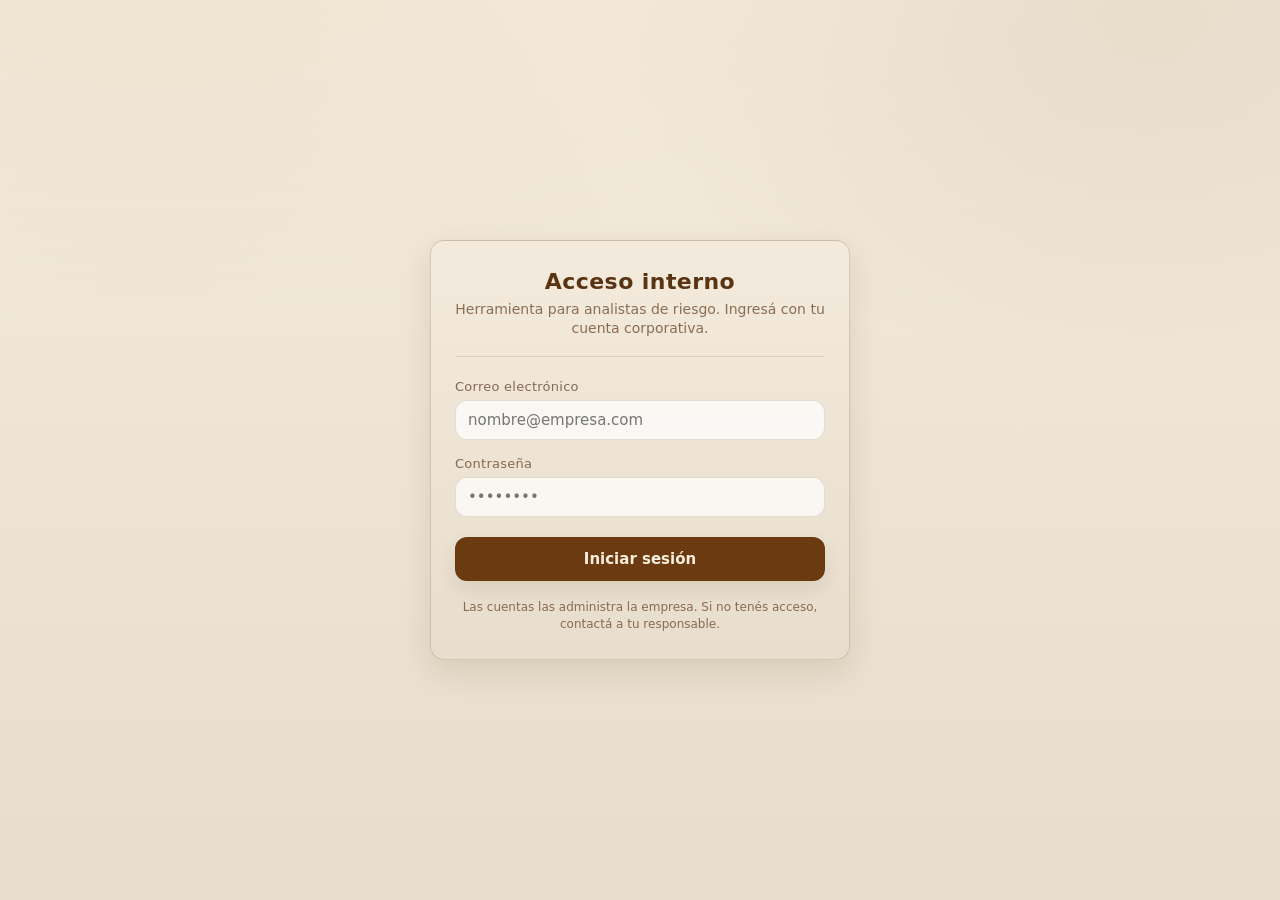
<file: index.html>
<!doctype html>
<html lang="es">
  <head>
    <meta charset="UTF-8" />
    <meta name="viewport" content="width=device-width, initial-scale=1.0" />
    <title>Panel de riesgo</title>
    <link rel="icon" href="/dashboard/favicon.svg" type="image/svg+xml" />
    <meta http-equiv="refresh" content="0; url=/dashboard/" />
    <link rel="canonical" href="/dashboard/" />
  </head>
  <body>
    <noscript>
      Ir al panel: <a href="/dashboard/">/dashboard/</a>
    </noscript>
    <script>
      window.location.replace("/dashboard/");
    </script>
  </body>
</html>
</file>
<file: dashboard/styles.css>
/* MATEO-inspired palette */
:root {
  
  --brown-dark: #5a3412;
  --brown-medium: #8b5a2b;
  --brown-primary: #fdead6;
  --beige-light: #e7ddcc;
  --beige-medium: #d8c7ae;
  --cream-soft: #f3ebdd;
  --gold-soft: #d3a15a;

  --text: #2a1a10;
  --muted: rgba(90, 52, 18, 0.68);
  --border: rgba(90, 52, 18, 0.18);
  --shadow: 0 12px 30px rgba(90, 52, 18, 0.12);
  --shadow-soft: 0 8px 18px rgba(90, 52, 18, 0.10);
  --radius: 14px;
  --ring: 0 0 0 4px rgba(211, 161, 90, 0.28);

  --risk-low: #1f7a3a;
  --risk-mid: #b7791f;
  --risk-high: #b8322a;

  --hero-icon-size: 56px;
  --hero-text-gap: 14px;
}

* {
  box-sizing: border-box;
}

html,
body {
  height: 100%;
}

body {
  margin: 0;
  /* Unified warm background (no bands / no seams) */
  background:
    radial-gradient(1200px 700px at 12% -10%, rgba(211, 161, 90, 0.10), transparent 60%),
    radial-gradient(900px 600px at 90% 0%, rgba(139, 90, 43, 0.10), transparent 62%),
    linear-gradient(180deg, var(--cream-soft), var(--beige-light));
  color: var(--text);
  font-family: Inter, ui-sans-serif, system-ui, -apple-system, Segoe UI, Roboto, Arial, sans-serif;
}

.container {
  max-width: 860px;
  /* Base container should not impose vertical spacing */
  margin: 0 auto;
  padding: 0 18px;
}

/* === HERO (top bar) === */
.heroBar {
  position: relative;
  overflow: hidden;
  padding: 14px 0 12px;
  color: #f3e4cf;
  background: #6b3a10;
  box-shadow: none;
  --hero-icon-size: 48px;
}

.heroBar .container {
  max-width: 1400px;
  margin-top: 4px;
  margin-bottom: 0;
}

main.container {
  /* Separate main layout spacing from hero */
  margin-top: 16px;
  margin-bottom: 28px;
}

main.container.workspaceLayout {
  max-width: 1400px;
}

.workspace {
  display: grid;
  grid-template-columns: minmax(272px, 320px) minmax(0, 1fr);
  grid-template-rows: auto;
  column-gap: 24px;
  align-items: stretch;
  overflow: visible;
}

.workspace > .workspaceSidebar {
  grid-column: 1;
  grid-row: 1;
  min-width: 0;
  min-height: 0;
  display: flex;
  flex-direction: column;
  gap: 14px;
  align-self: stretch;
  padding-bottom: 20px;
  box-sizing: border-box;
}

.workspace > .detailPane {
  grid-column: 2;
  grid-row: 1;
  align-self: stretch;
}

.masterPanel {
  flex: 1 1 auto;
  min-height: 0;
  display: flex;
  flex-direction: column;
  padding: 16px;
  border-radius: var(--radius);
  border: 1px solid rgba(90, 52, 18, 0.12);
  background: rgba(243, 235, 221, 0.55);
  box-shadow: var(--shadow-soft);
}

.masterPanelTitle {
  font-size: 13px;
  font-weight: 650;
  color: var(--brown-dark);
  letter-spacing: 0.04em;
  margin-bottom: 10px;
}

.masterSearchWrap {
  display: flex;
  align-items: center;
  gap: 8px;
  width: 100%;
  margin-bottom: 10px;
  padding: 0 10px 0 10px;
  min-height: 40px;
  border-radius: 12px;
  border: 1px solid rgba(90, 52, 18, 0.14);
  background: #fff;
  box-shadow: inset 0 1px 0 rgba(255, 255, 255, 0.65), 0 1px 2px rgba(90, 52, 18, 0.06);
}

.masterSearchWrap:focus-within {
  outline: none;
  box-shadow: inset 0 1px 0 rgba(255, 255, 255, 0.65), 0 1px 2px rgba(90, 52, 18, 0.06), var(--ring);
}

.masterSearchIcon {
  flex-shrink: 0;
  display: flex;
  align-items: center;
  justify-content: center;
  width: 20px;
  height: 20px;
  color: rgba(90, 52, 18, 0.48);
  margin-top: 1px;
}

.masterSearchIcon svg {
  width: 18px;
  height: 18px;
  display: block;
}

.masterSearchInput {
  flex: 1 1 auto;
  min-width: 0;
  width: 100%;
  margin: 0;
  padding: 10px 8px 10px 0;
  border: none;
  border-radius: 0;
  background: transparent;
  color: rgba(42, 26, 16, 0.94);
  font: inherit;
  font-size: 14px;
  line-height: 1.35;
}

.masterSearchInput::placeholder {
  color: rgba(90, 52, 18, 0.48);
  opacity: 1;
}

.masterSearchInput:focus {
  outline: none;
}

.masterList {
  flex: 1 1 auto;
  min-height: 0;
  display: flex;
  flex-direction: column;
  gap: 10px;
  overflow-y: auto;
  padding-right: 2px;
}

.masterPagination {
  flex-shrink: 0;
  margin-top: 4px;
  padding-top: 12px;
  border-top: 1px solid rgba(90, 52, 18, 0.1);
}

.masterPaginationInner {
  display: flex;
  align-items: center;
  justify-content: space-between;
  gap: 10px;
}

.masterPaginationBtn {
  flex: 0 0 auto;
  font: inherit;
  font-size: 12px;
  font-weight: 600;
  padding: 8px 12px;
  border-radius: 10px;
  border: 1px solid rgba(90, 52, 18, 0.14);
  background: rgba(255, 255, 255, 0.5);
  color: rgba(66, 40, 24, 0.9);
  box-shadow: 0 1px 2px rgba(90, 52, 18, 0.05);
  cursor: pointer;
  transition: background 140ms ease, border-color 140ms ease, box-shadow 140ms ease;
}

.masterPaginationBtn:hover:not(:disabled) {
  background: rgba(255, 255, 255, 0.72);
  border-color: rgba(90, 52, 18, 0.2);
}

.masterPaginationBtn:focus-visible {
  outline: none;
  box-shadow: var(--ring), 0 1px 2px rgba(90, 52, 18, 0.05);
}

.masterPaginationBtn:disabled {
  opacity: 0.42;
  cursor: not-allowed;
}

.masterPaginationStatus {
  flex: 1 1 auto;
  text-align: center;
  font-size: 12px;
  font-weight: 600;
  color: rgba(90, 52, 18, 0.68);
  letter-spacing: 0.02em;
  min-width: 0;
}

.masterEmpty {
  padding: 8px 4px;
  font-size: 13px;
}

.masterCard {
  width: 100%;
  text-align: left;
  padding: 12px 12px 12px 11px;
  border-radius: 14px;
  border: 1px solid rgba(90, 52, 18, 0.12);
  border-left: 3px solid transparent;
  background: rgba(255, 255, 255, 0.42);
  box-shadow: 0 1px 3px rgba(90, 52, 18, 0.05);
  cursor: pointer;
  color: rgba(42, 26, 16, 0.94);
  font: inherit;
  transition: background 140ms ease, border-color 140ms ease, box-shadow 140ms ease;
}

.masterCard:hover {
  background: rgba(255, 255, 255, 0.62);
  border-color: rgba(90, 52, 18, 0.16);
}

.masterCard:focus-visible {
  outline: none;
  box-shadow: var(--ring), 0 1px 3px rgba(90, 52, 18, 0.05);
}

.masterCard.is-active {
  background: rgba(243, 235, 221, 0.88);
  border-color: rgba(90, 52, 18, 0.16);
  border-left-color: var(--gold-soft);
  box-shadow: 0 6px 16px rgba(90, 52, 18, 0.10);
}

.masterCardName {
  display: block;
  width: 100%;
  font-size: 14px;
  font-weight: 650;
  line-height: 1.25;
  color: var(--brown-dark);
}

.masterCardPill {
  display: inline-block;
  margin-top: 10px;
  font-size: 11px;
  font-weight: 650;
  letter-spacing: 0.03em;
  padding: 5px 11px;
  border-radius: 999px;
  border: 1px solid rgba(90, 52, 18, 0.14);
  background: rgba(231, 221, 204, 0.55);
  color: rgba(90, 52, 18, 0.88);
}

.masterCardPill.low {
  border-color: rgba(31, 122, 58, 0.38);
  background: rgba(31, 122, 58, 0.12);
  color: var(--risk-low);
}

.masterCardPill.medium {
  border-color: rgba(183, 121, 31, 0.45);
  background: rgba(183, 121, 31, 0.14);
  color: var(--risk-mid);
}

.masterCardPill.high {
  border-color: rgba(184, 50, 42, 0.42);
  background: rgba(184, 50, 42, 0.12);
  color: var(--risk-high);
}

.masterCardPill.neutral {
  border-color: rgba(90, 52, 18, 0.12);
  background: rgba(231, 221, 204, 0.45);
  color: rgba(90, 52, 18, 0.72);
}

.detailPane {
  min-width: 0;
  overflow: visible;
}

.entityNameValue {
  display: block;
  font-weight: 650;
  font-size: 17px;
  line-height: 1.25;
  color: rgba(42, 26, 16, 0.96);
}

.analysisBar {
  width: 100%;
  padding: 16px;
  border-radius: var(--radius);
  border: 1px solid rgba(90, 52, 18, 0.12);
  background: rgba(243, 235, 221, 0.55);
  box-shadow: var(--shadow-soft);
}

.analysisInner {
  display: flex;
  align-items: center;
  justify-content: center;
  flex-wrap: wrap;
  gap: 12px;
  width: 100%;
}

.analysisLabel {
  font-size: 13px;
  color: rgba(90, 52, 18, 0.72);
  letter-spacing: 0.02em;
}

.segmented {
  display: inline-flex;
  align-items: center;
  gap: 0;
  padding: 4px;
  border-radius: 999px;
  background: rgba(231, 221, 204, 0.70);
  border: 1px solid rgba(90, 52, 18, 0.14);
  box-shadow: 0 8px 18px rgba(90, 52, 18, 0.08);
}

.segmentedInput {
  position: absolute;
  opacity: 0;
  pointer-events: none;
}

.segmentedOption {
  padding: 8px 14px;
  border-radius: 999px;
  cursor: pointer;
  user-select: none;
  font-size: 14px;
  color: rgba(42, 26, 16, 0.88);
  transition: background 140ms ease, color 140ms ease, box-shadow 140ms ease;
}

.segmentedInput:checked + .segmentedOption {
  background: rgba(243, 235, 221, 0.92);
  color: rgba(42, 26, 16, 0.96);
  box-shadow: 0 10px 24px rgba(90, 52, 18, 0.10);
}

.segmentedOption:focus-visible {
  outline: none;
  box-shadow: var(--ring);
}

.heroBar::before {
  content: none;
}

.heroBar::after {
  content: none;
}

.heroInner {
  position: relative;
  z-index: 1;
  display: block;
}

.heroFrame {
  width: 100%;
  display: grid;
  grid-template-columns: auto 1fr auto;
  align-items: center;
  column-gap: 14px;
  margin-top: 0;
}

.heroBlock {
  min-width: 0;
  display: flex;
  align-items: center;
}

.heroBlockLeft {
  justify-content: flex-start;
}

.heroBlockCenter {
  flex-direction: column;
  align-items: flex-start;
  justify-content: center;
  gap: 3px;
}

.heroBlockRight {
  justify-content: flex-end;
}

.heroIcon {
  width: var(--hero-icon-size);
  height: var(--hero-icon-size);
  border-radius: 14px;
  display: grid;
  place-items: center;
  background: rgba(139, 90, 43, 0.22);
  color: #f3e4cf;
  box-shadow: 0 18px 44px rgba(0, 0, 0, 0.22);
}

.heroIcon svg {
  width: 26px;
  height: 26px;
}

.heroBar .heroIcon svg {
  width: 22px;
  height: 22px;
}

.heroTitle {
  margin: 0;
  font-size: 28px;
  line-height: 1.05;
  font-weight: 700;
  color: #f7eedd;
  letter-spacing: 0.2px;
}

.heroSubtitle {
  margin: 0;
  max-width: 60ch;
  font-size: 16px;
  font-weight: 400;
  color: #f3e4cf;
}

.heroMateo {
  width: 92px;
  height: 92px;
  border-radius: 16px;
  display: block;
  object-fit: cover;
  object-position: center;
  justify-self: end;
  align-self: start;
  margin-top: 6px;
  margin-right: 6px;
}

.heroBar .heroMateo {
  width: 72px;
  height: 72px;
  border-radius: 14px;
  align-self: center;
  margin-top: 0;
  margin-right: 4px;
}

/* === CONTENT CARD (do not change visual intent) === */
.card {
  margin-top: 0;
  border: 1px solid var(--border);
  border-radius: var(--radius);
  padding: 18px;
  background: linear-gradient(180deg, rgba(243, 235, 221, 0.92), rgba(231, 221, 204, 0.92));
  box-shadow: var(--shadow);
  backdrop-filter: blur(6px);
  overflow: visible;
}

.muted {
  color: var(--muted);
}

/* Dashboard inner hero (decision/score area) */
.hero {
  padding-bottom: 14px;
  border-bottom: 1px solid rgba(90, 52, 18, 0.12);
  overflow: visible;
}

.heroTop {
  display: flex;
  align-items: flex-start;
  justify-content: space-between;
  gap: 12px;
  overflow: visible;
}

.label {
  font-size: 12px;
  color: rgba(90, 52, 18, 0.70);
  text-transform: uppercase;
  letter-spacing: 0.04em;
}

.decisionText {
  margin-top: 6px;
  font-size: 28px;
  line-height: 1.05;
  font-weight: 700;
  letter-spacing: 0.3px;
  color: var(--brown-dark);
}

.decisionText.approve {
  color: var(--risk-low);
}
.decisionText.review {
  color: var(--risk-mid);
}
.decisionText.reject {
  color: var(--risk-high);
}

.pill {
  font-size: 12px;
  padding: 6px 10px;
  border-radius: 999px;
  border: 1px solid var(--border);
  background: rgba(231, 221, 204, 0.75);
  color: var(--brown-dark);
  box-shadow: var(--shadow-soft);
  letter-spacing: 0.04em;
}

.decisionPill {
  padding: 10px 14px;
  font-size: 13px;
}

.decisionDropdown {
  position: relative;
  align-self: flex-start;
  flex-shrink: 0;
  z-index: 20;
}

.decisionPillTrigger {
  display: inline-flex;
  align-items: center;
  justify-content: space-between;
  gap: 8px;
  min-width: 158px;
  max-width: 100%;
  cursor: pointer;
  color: inherit;
  font: inherit;
  text-align: left;
}

#decisionPillLabel {
  flex: 1 1 auto;
  min-width: 0;
  overflow: hidden;
  text-overflow: ellipsis;
}

.decisionPillTrigger:focus-visible {
  outline: none;
  box-shadow: var(--ring);
}

.pill.approve {
  border-color: rgba(31, 122, 58, 0.40);
  background: linear-gradient(180deg, rgba(31, 122, 58, 0.14), rgba(231, 221, 204, 0.82));
  color: var(--risk-low);
}
.pill.review {
  border-color: rgba(183, 121, 31, 0.55);
  background: linear-gradient(180deg, rgba(183, 121, 31, 0.18), rgba(231, 221, 204, 0.82));
  color: var(--risk-mid);
}
.pill.reject {
  border-color: rgba(184, 50, 42, 0.55);
  background: linear-gradient(180deg, rgba(184, 50, 42, 0.16), rgba(231, 221, 204, 0.82));
  color: var(--risk-high);
}

.heroMeta {
  display: grid;
  grid-template-columns: 1fr 1fr;
  gap: 12px;
  margin-top: 12px;
}

.metaItem {
  padding: 12px;
  border-radius: 12px;
  background: rgba(216, 199, 174, 0.35);
  border: 1px solid rgba(90, 52, 18, 0.10);
}

.metaValue {
  margin-top: 6px;
  display: flex;
  align-items: baseline;
  gap: 10px;
  flex-wrap: wrap;
  font-size: 16px;
  color: rgba(42, 26, 16, 0.94);
}

.scoreValue {
  font-weight: 700;
  color: var(--brown-dark);
  font-size: 26px;
  line-height: 1;
}

.scoreContext {
  font-size: 13px;
  padding: 4px 8px;
  border-radius: 999px;
  border: 1px solid rgba(90, 52, 18, 0.14);
  background: rgba(231, 221, 204, 0.70);
  color: rgba(90, 52, 18, 0.88);
}

.scoreContext.low {
  border-color: rgba(31, 122, 58, 0.35);
  background: rgba(31, 122, 58, 0.10);
  color: var(--risk-low);
}
.scoreContext.medium {
  border-color: rgba(183, 121, 31, 0.40);
  background: rgba(183, 121, 31, 0.12);
  color: var(--risk-mid);
}
.scoreContext.high {
  border-color: rgba(184, 50, 42, 0.40);
  background: rgba(184, 50, 42, 0.10);
  color: var(--risk-high);
}

/* Dropdown */
.dropdown {
  position: relative;
}

.dropdown .label {
  margin-bottom: 8px;
}

.dropdownTrigger {
  width: 100%;
  display: flex;
  align-items: center;
  justify-content: space-between;
  gap: 10px;
  padding: 6px 10px;
  border-radius: 12px;
  background: rgba(231, 221, 204, 0.55);
  border: 1px solid rgba(90, 52, 18, 0.14);
  color: inherit;
  font: inherit;
  cursor: pointer;
  box-shadow: 0 6px 14px rgba(90, 52, 18, 0.08);
}

.dropdownTrigger .metaValue {
  margin-top: 0;
  display: block;
  line-height: 1.2;
}

.dropdownTrigger:focus-visible {
  outline: none;
  box-shadow: var(--ring), 0 6px 14px rgba(90, 52, 18, 0.08);
}

.chevron {
  color: rgba(90, 52, 18, 0.70);
  font-size: 14px;
  line-height: 1;
}

.dropdownMenu {
  position: absolute;
  left: 0;
  right: 0;
  top: calc(100% + 8px);
  z-index: 10;
  display: none;
  padding: 8px;
  border-radius: 14px;
  background: rgba(243, 235, 221, 0.96);
  border: 1px solid rgba(90, 52, 18, 0.16);
  box-shadow: 0 16px 40px rgba(90, 52, 18, 0.16);
  backdrop-filter: blur(8px);
}

.dropdownMenu.open {
  display: block;
}

.menuSearch {
  padding: 4px 4px 8px 4px;
}

.menuSearchInput {
  width: 100%;
  padding: 9px 10px;
  border-radius: 12px;
  border: 1px solid rgba(90, 52, 18, 0.14);
  background: rgba(231, 221, 204, 0.55);
  color: rgba(42, 26, 16, 0.94);
  font: inherit;
}

.menuSearchInput::placeholder {
  color: rgba(90, 52, 18, 0.55);
}

.menuSearchInput:focus-visible {
  outline: none;
  box-shadow: var(--ring);
}

.menuItem {
  width: 100%;
  text-align: left;
  padding: 10px 10px;
  border-radius: 12px;
  border: 1px solid transparent;
  background: transparent;
  cursor: pointer;
  color: rgba(42, 26, 16, 0.94);
  font: inherit;
}

.menuItem:hover {
  background: rgba(216, 199, 174, 0.35);
  border-color: rgba(90, 52, 18, 0.10);
}

.menuItem:focus-visible {
  outline: none;
  box-shadow: var(--ring);
}

/* Decision estado: menú alineado al trigger, por encima del resto de la card */
.dropdown.decisionDropdown .dropdownMenu.decisionDropdownMenu {
  position: absolute;
  top: calc(100% + 8px);
  right: 0;
  left: auto;
  width: max(100%, 12.75rem);
  min-width: 12.75rem;
  max-width: min(17rem, calc(100vw - 32px));
  margin: 0;
  padding: 6px;
  z-index: 200;
  box-sizing: border-box;
}

.dropdown.decisionDropdown .dropdownMenu.decisionDropdownMenu .menuItem {
  display: block;
  width: 100%;
  box-sizing: border-box;
  white-space: nowrap;
  padding: 10px 12px;
}

/* Subcard + lists */
.field {
  margin-top: 14px;
}

.value {
  margin-top: 4px;
  font-size: 16px;
  color: var(--text);
}

.subcard {
  margin-top: 14px;
  padding: 14px;
  border-radius: 12px;
  border: 1px solid rgba(90, 52, 18, 0.12);
  background: rgba(243, 235, 221, 0.55);
}

.subcardTitle {
  font-weight: 650;
  color: var(--brown-dark);
  letter-spacing: 0.2px;
  margin-bottom: 10px;
}

.detailsGrid {
  display: grid;
  grid-template-columns: repeat(2, minmax(0, 1fr));
  gap: 12px;
}

.detail .value {
  font-size: 15px;
}

.summary {
  font-size: 15px;
  line-height: 1.35;
  color: rgba(42, 26, 16, 0.94);
}

.list {
  margin: 8px 0 0 0;
  padding-left: 18px;
}

.list li {
  color: rgba(42, 26, 16, 0.92);
  margin: 6px 0;
}

.list li::marker {
  color: var(--gold-soft);
}

.footer {
  margin-top: 36px;
  padding-top: 22px;
  padding-bottom: 28px;
  border-top: 1px solid rgba(90, 52, 18, 0.09);
  font-size: 13px;
}

.footerRow {
  display: flex;
  flex-wrap: wrap;
  align-items: center;
  justify-content: space-between;
  gap: 14px 20px;
}

.footerLogout {
  margin: 0;
  padding: 0;
  border: none;
  background: none;
  font: inherit;
  font-size: 13px;
  color: var(--muted);
  text-decoration: underline;
  cursor: pointer;
  text-underline-offset: 2px;
}

.footerLogout:hover {
  color: var(--brown-dark);
}

code {
  padding: 2px 6px;
  border-radius: 8px;
  background: rgba(216, 199, 174, 0.70);
  border: 1px solid rgba(90, 52, 18, 0.14);
  color: var(--brown-dark);
}

@media (max-width: 720px) {
  .heroInner {
    grid-template-columns: 1fr;
  }
  .heroMateo {
    justify-self: start;
  }
  .heroMeta {
    grid-template-columns: 1fr;
  }
  .detailsGrid {
    grid-template-columns: 1fr;
  }
  .decisionText {
    font-size: 24px;
  }
  .workspace {
    grid-template-columns: 1fr;
    grid-template-rows: auto;
    row-gap: 14px;
  }

  .workspace > .workspaceSidebar,
  .workspace > .detailPane {
    grid-column: 1;
    grid-row: auto;
  }

  .workspace > .workspaceSidebar {
    padding-bottom: 0;
    align-self: start;
    width: 100%;
  }

  .workspace > .workspaceSidebar .masterPanel {
    flex: 0 1 auto;
  }

  .workspace > .workspaceSidebar .masterList {
    flex: 0 1 auto;
    max-height: min(70vh, 520px);
  }
}
</file>
<file: dashboard/login.css>
/* Pantalla de acceso interno — reutiliza variables de styles.css */

.loginPage {
  min-height: 100vh;
  display: grid;
  place-items: center;
  padding: 24px 18px;
}

.loginCard {
  width: 100%;
  max-width: 420px;
  border: 1px solid var(--border);
  border-radius: var(--radius);
  padding: 28px 24px 26px;
  background: linear-gradient(180deg, rgba(243, 235, 221, 0.92), rgba(231, 221, 204, 0.92));
  box-shadow: var(--shadow);
}

.loginCardHeader {
  text-align: center;
  margin-bottom: 22px;
  padding-bottom: 18px;
  border-bottom: 1px solid rgba(90, 52, 18, 0.12);
}

.loginCardTitle {
  margin: 0 0 6px 0;
  font-size: 22px;
  font-weight: 700;
  color: var(--brown-dark);
  letter-spacing: 0.02em;
}

.loginCardSubtitle {
  margin: 0;
  font-size: 14px;
  color: var(--muted);
  line-height: 1.35;
}

.loginForm {
  display: flex;
  flex-direction: column;
  gap: 16px;
}

.loginField {
  display: flex;
  flex-direction: column;
  gap: 6px;
}

.loginField .label {
  text-transform: none;
  letter-spacing: 0.02em;
  font-size: 13px;
}

.loginInput {
  width: 100%;
  padding: 10px 12px;
  border-radius: 12px;
  border: 1px solid rgba(90, 52, 18, 0.14);
  background: rgba(255, 255, 255, 0.72);
  color: rgba(42, 26, 16, 0.94);
  font: inherit;
  font-size: 15px;
}

.loginInput:focus-visible {
  outline: none;
  box-shadow: var(--ring);
}

.loginError {
  margin: 0;
  padding: 10px 12px;
  border-radius: 12px;
  font-size: 14px;
  line-height: 1.35;
  color: var(--risk-high);
  background: rgba(184, 50, 42, 0.1);
  border: 1px solid rgba(184, 50, 42, 0.28);
}

.loginError[hidden] {
  display: none;
}

.loginSubmit {
  margin-top: 4px;
  width: 100%;
  padding: 12px 16px;
  border-radius: 12px;
  border: 1px solid rgba(90, 52, 18, 0.22);
  background: #6b3a10;
  color: #f7eedd;
  font: inherit;
  font-size: 15px;
  font-weight: 650;
  cursor: pointer;
  box-shadow: var(--shadow-soft);
}

.loginSubmit:hover {
  filter: brightness(1.06);
}

.loginSubmit:focus-visible {
  outline: none;
  box-shadow: var(--ring);
}

.loginHint {
  margin: 18px 0 0 0;
  font-size: 12px;
  color: var(--muted);
  text-align: center;
  line-height: 1.4;
}

.footerLogout {
  margin: 0;
  padding: 0;
  border: none;
  background: none;
  font: inherit;
  font-size: 13px;
  color: var(--muted);
  text-decoration: underline;
  cursor: pointer;
  text-underline-offset: 2px;
}

.footerLogout:hover {
  color: var(--brown-dark);
}

.footerRow {
  display: flex;
  flex-wrap: wrap;
  align-items: center;
  justify-content: space-between;
  gap: 10px 16px;
}
</file>
